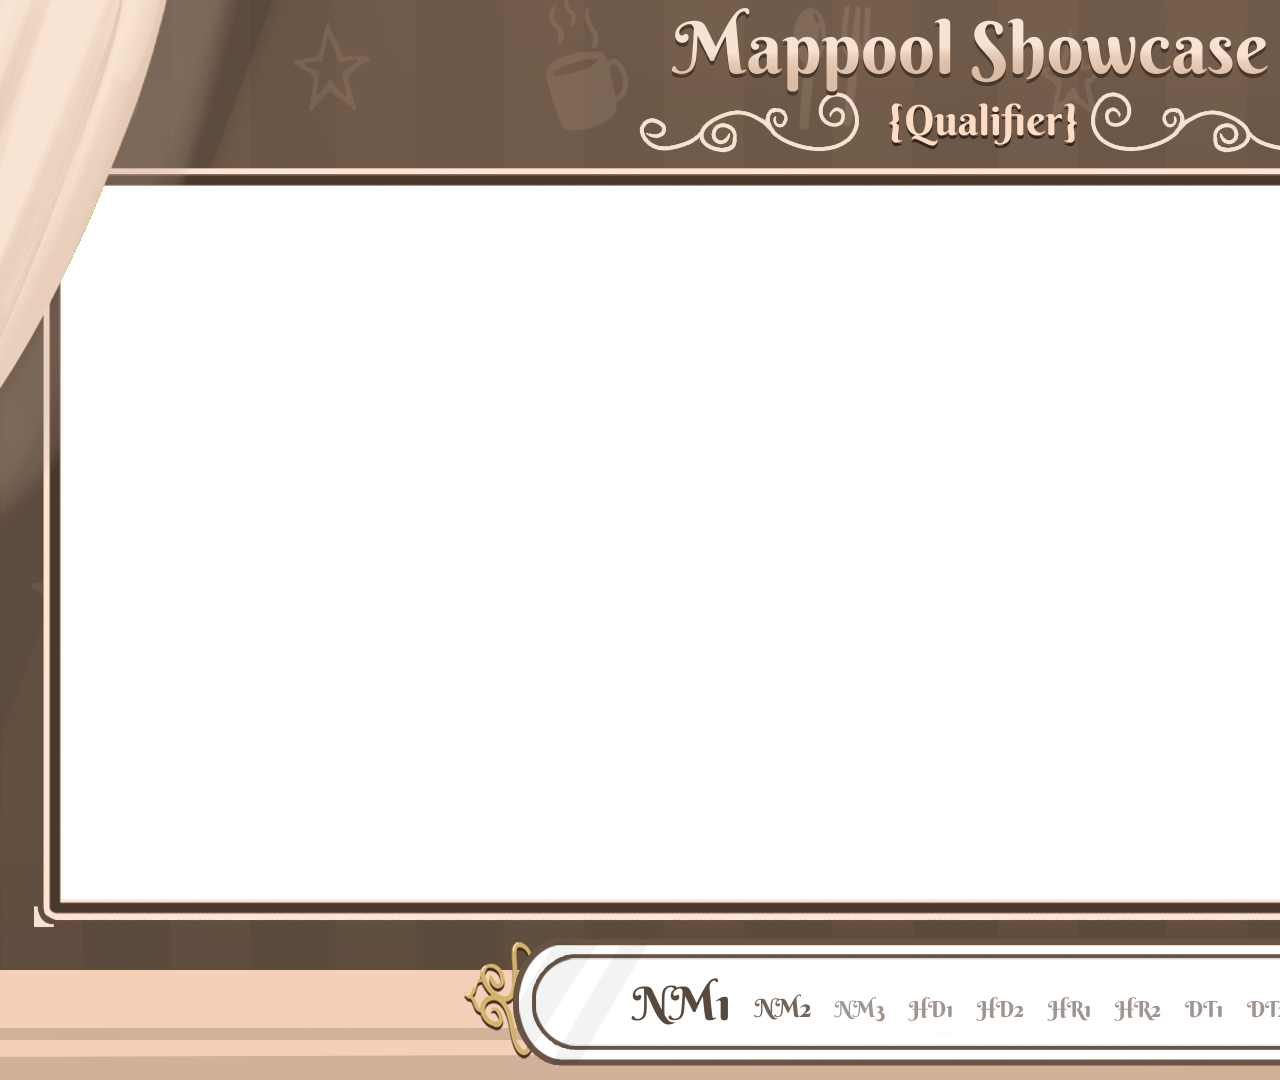
<file: overlays/mappool-showcase/index.html>
<!doctype html>
<html lang="en">
  <head>
    <meta charset="utf-8">
    <meta name="viewport" content="width=device-width, initial-scale=1">
    <title>VCT Mappool Redirect</title>
    <script>
      const target = new URL("../mappool/", window.location.href);
      target.search = window.location.search;
      target.hash = window.location.hash;
      window.location.replace(target);
    </script>
  </head>
  <body>
    <a href="../mappool/">Opening VCT Mappool</a>
  </body>
</html>
</file>
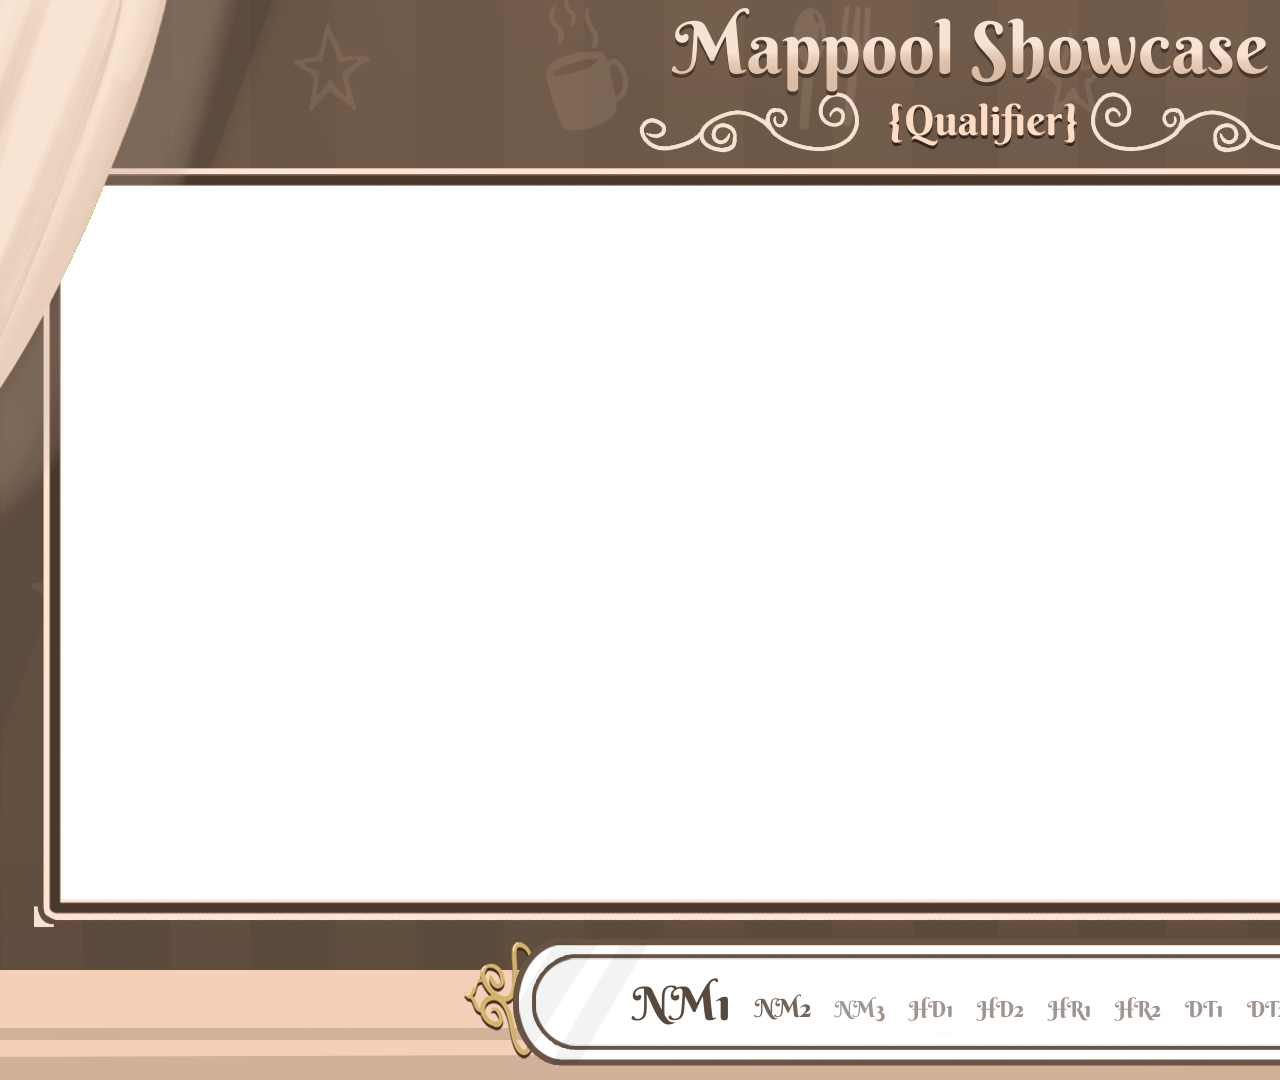
<file: overlays/mappool/index.html>
<!doctype html>
<html lang="en">
  <head>
    <meta charset="utf-8">
    <meta name="viewport" content="width=device-width, initial-scale=1">
    <title>VCT Mappool</title>
    <link rel="stylesheet" href="style.css?v=20260810-bpm4">
  </head>
  <body>
    <main class="workspace">
      <section class="overlay-stage" aria-label="VCT mappool overlay">
        <div class="debug-gameplay-slot" id="debugGameplaySlot">GAMEPLAY</div>

        <div class="beatmap-art-wrap" aria-hidden="true">
          <img
            id="beatmapArt"
            class="beatmap-art"
            src="[data-uri]"
            alt=""
          >
        </div>

        <section class="chalk-details" id="chalkDetails">
          <div class="detail-block title-block">
            <div class="detail-label">Title</div>
            <div class="marquee" id="titleWrap">
              <span id="mapTitle">Waiting for mappool data</span>
            </div>
          </div>

          <div class="detail-block">
            <div class="detail-label">Artist</div>
            <div class="marquee" id="artistWrap">
              <span id="mapArtist">Vietnamese osu!catch Tournament</span>
            </div>
          </div>

          <div class="detail-pair">
            <div class="detail-block">
              <div class="detail-label">Difficulty</div>
              <div class="marquee" id="difficultyWrap">
                <span id="mapDifficulty">Mappool Showcase</span>
              </div>
            </div>
            <div class="detail-block">
              <div class="detail-label">Mapper</div>
              <div class="marquee" id="mapperWrap">
                <span id="mapMapper">VCT Staff</span>
              </div>
            </div>
          </div>

          <div class="stats-grid">
            <div>
              <span class="stat-label">SR</span>
              <strong id="mapSr">-.--</strong>
            </div>
            <div>
              <span class="stat-label">AR</span>
              <strong id="mapAr">-.-</strong>
            </div>
            <div>
              <span class="stat-label">CS</span>
              <strong id="mapCs">-.-</strong>
            </div>
            <div>
              <span class="stat-label">BPM</span>
              <strong id="mapBpm">---</strong>
            </div>
            <div>
              <span class="stat-label">LEN</span>
              <strong id="mapLength">--:--</strong>
            </div>
            <div class="custom-stat-cell">
              <span id="customTag" class="stat-custom-tag">CUSTOM</span>
            </div>
          </div>

          <div class="pick-tags">
            <span id="originalTag">ORIGINAL</span>
          </div>
        </section>

        <section class="showcase-ribbon" aria-label="Mappool queue">
          <div class="ribbon-title" id="ribbonTitle">Vietnamese osu!catch Tournament</div>
          <div class="pick-queue">
            <div class="pick-queue-track" id="pickQueue"></div>
          </div>
        </section>

        <div class="connection-chip" id="connectionChip">tosu offline</div>
        <pre class="diagnostics-panel" id="diagnosticsPanel" aria-hidden="true"></pre>

        <img class="vct-frame" id="vctFrame" src="../../assets/vct/showcase-rounds/frame/Qualifier.png" alt="">
        <img class="vct-curtain" src="../../assets/vct/showcase-rounds/Curtain.png" alt="">
      </section>

      <aside class="control-panel">
        <h1>VCT Showcase</h1>
        <div class="control-status" id="controlStatus"></div>
        <button type="button" id="reloadDataButton">Reload JSON</button>
        <label class="file-button" for="jsonFileInput">Load JSON File</label>
        <input id="jsonFileInput" type="file" accept="application/json,.json">
        <div class="control-row">
          <button type="button" id="prevStageButton">Prev Stage</button>
          <button type="button" id="nextStageButton">Next Stage</button>
        </div>
        <button type="button" id="clearStorageButton">Clear Saved JSON</button>
        <p>
          OBS should crop to 1920x1080. This panel starts outside that frame.
        </p>
      </aside>
    </main>

    <script src="index.js?v=20260810-mapper-marquee"></script>
  </body>
</html>
</file>
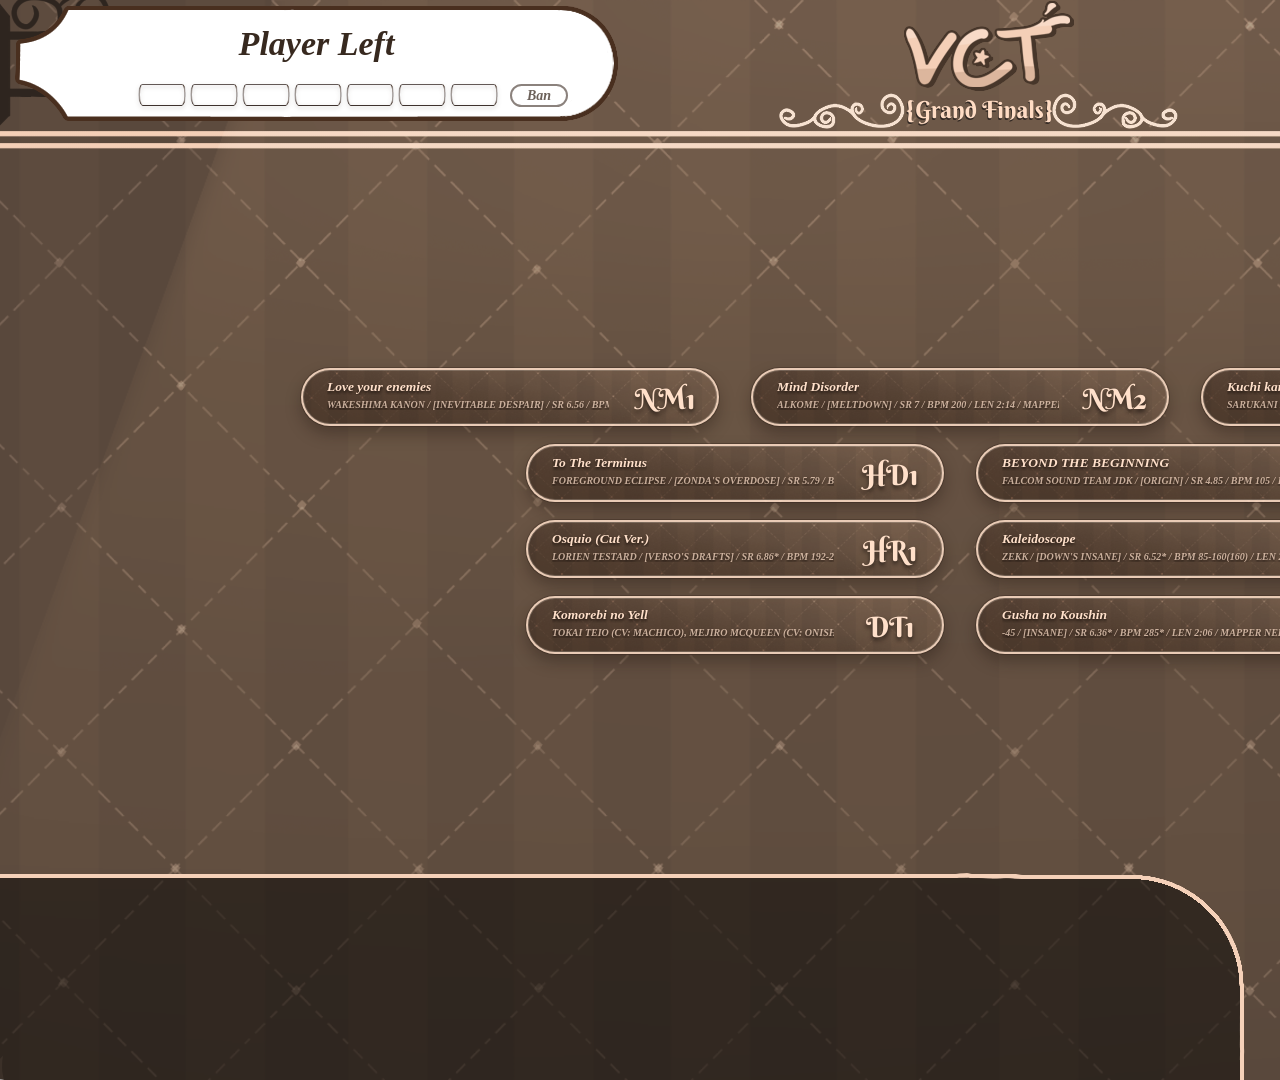
<file: overlays/match-mappool/index.html>
<!doctype html>
<html lang="en">
  <head>
    <meta charset="utf-8">
    <meta name="viewport" content="width=device-width, initial-scale=1">
    <title>VCT Match Mappool</title>
    <link rel="stylesheet" href="style.css?v=20260811-code-highlight">
  </head>
  <body>
    <main class="workspace">
      <section class="overlay-stage" aria-label="VCT match mappool overlay">
        <img class="mappool-background" id="mappoolBackground" src="../../assets/vct/match/mappool.png" alt="">

        <section class="mappool-hud" aria-label="Mappool information">
          <div class="player player-left">
            <div class="player-copy">
              <div class="player-seed" id="leftSeed"></div>
              <div class="player-name" id="leftName">Player Left</div>
            </div>
          </div>

          <div class="player player-right">
            <div class="player-copy">
              <div class="player-seed" id="rightSeed"></div>
              <div class="player-name" id="rightName">Player Right</div>
            </div>
          </div>

          <div class="score-hub" id="matchScore">
            <div class="stage-label" id="stageLabel">Round of 32</div>
            <div class="point-track point-track-left" id="leftStars"></div>
            <div class="point-track point-track-right" id="rightStars"></div>
            <div class="pick-badge pick-badge-left" id="leftPickBadge">Pick</div>
            <div class="pick-badge pick-badge-right" id="rightPickBadge">Pick</div>
          </div>

          <div class="pool-board" id="poolBoard"></div>
          <div class="chat-list" id="chatList"></div>
          <div class="commentator-list" id="commentatorList"></div>
        </section>

        <div class="connection-chip" id="connectionChip">tosu offline</div>
        <pre class="diagnostics-panel" id="diagnosticsPanel" aria-hidden="true"></pre>
      </section>

      <aside class="control-panel">
        <h1>VCT Match Mappool</h1>
        <div class="control-status" id="controlStatus"></div>
        <button type="button" id="stageButton">Current Stage: RO32</button>
        <button type="button" id="actionButton">Left Player Ban</button>
        <button type="button" id="actionSignButton">Hide Pick/Ban Sign</button>
        <button type="button" id="sceneButton">Switch to Gameplay</button>
        <button type="button" id="undoButton">Undo Action</button>
        <div class="control-subtitle">Auto Controls</div>
        <button type="button" class="toggle-button" id="autoPickButton">Auto Pick: ON</button>
        <button type="button" class="toggle-button" id="autoSceneButton">Auto Scene: ON</button>
        <button type="button" id="reloadDataButton">Reload JSON</button>
        <label class="file-button" for="jsonFileInput">Load Mappool JSON</label>
        <input id="jsonFileInput" type="file" accept="application/json,.json">
        <button type="button" id="clearStorageButton">Clear Saved JSON</button>
      </aside>
    </main>

    <script src="index.js?v=20260811-auto-pick2"></script>
  </body>
</html>
</file>
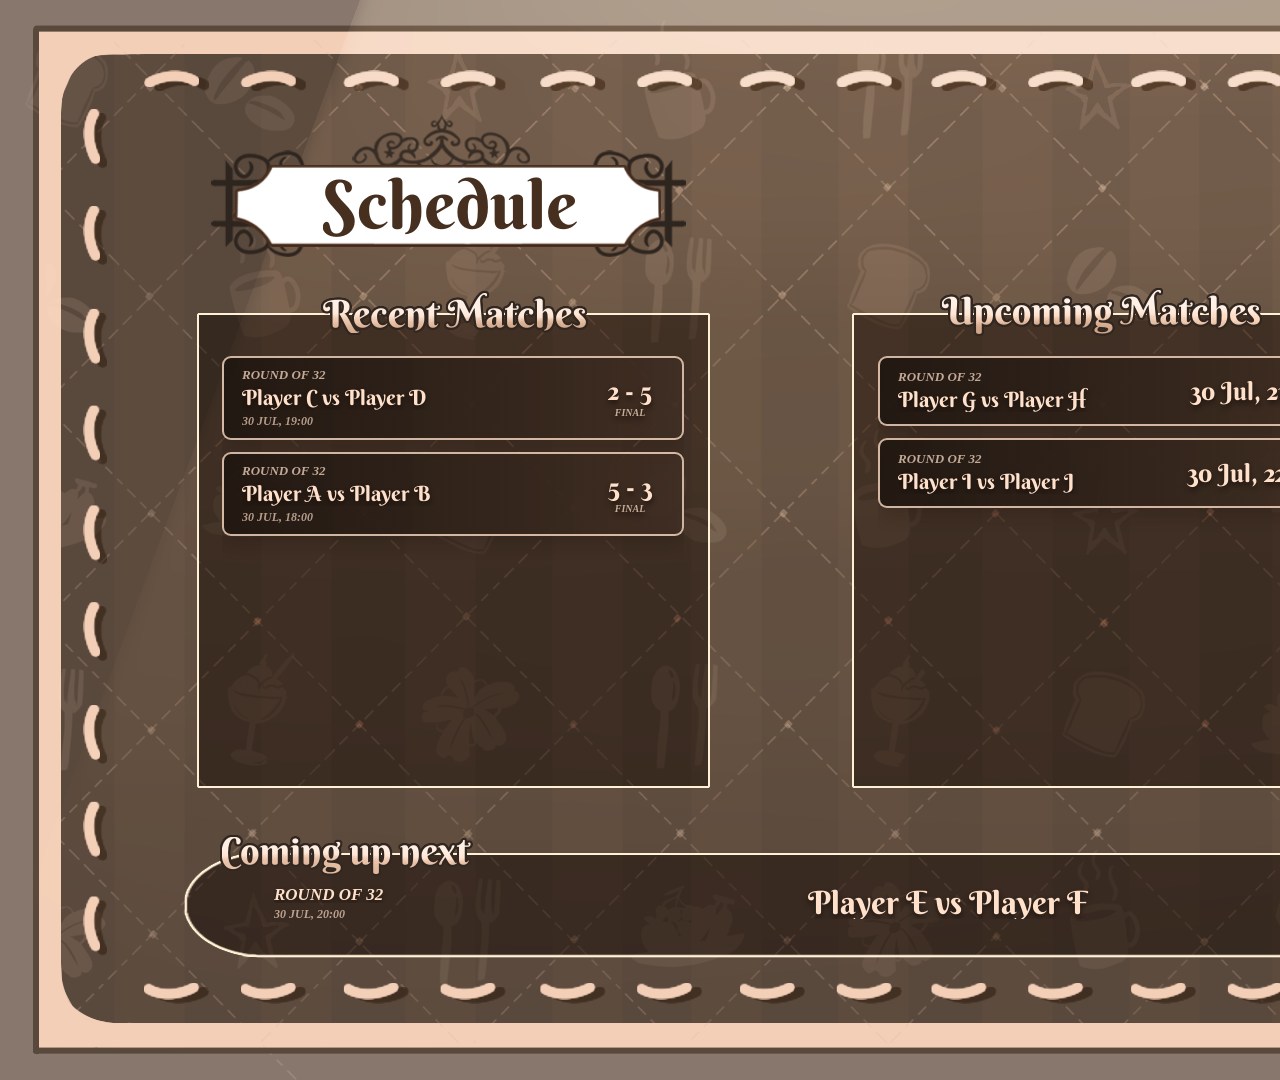
<file: overlays/match-schedule/index.html>
<!doctype html>
<html lang="en">
  <head>
    <meta charset="utf-8">
    <meta name="viewport" content="width=device-width, initial-scale=1">
    <title>VCT Match Schedule</title>
    <link rel="stylesheet" href="style.css?v=20260730g">
  </head>
  <body>
    <main class="workspace">
      <section class="overlay-stage" aria-label="VCT match schedule overlay">
        <img class="schedule-background" src="../../assets/vct/match/schedule.png" alt="">

        <section class="schedule-hud" aria-label="Schedule information">
          <div class="match-list recent-list" id="recentList"></div>
          <div class="match-list upcoming-list" id="upcomingList"></div>
          <div class="next-match" id="nextMatch"></div>
        </section>

        <div class="connection-chip" id="connectionChip">schedule loading</div>
        <pre class="diagnostics-panel" id="diagnosticsPanel" aria-hidden="true"></pre>
      </section>

      <aside class="control-panel">
        <h1>VCT Schedule</h1>
        <div class="control-status" id="controlStatus"></div>
        <button type="button" id="reloadDataButton">Reload JSON</button>
        <label class="file-button" for="jsonFileInput">Load Match JSON</label>
        <input id="jsonFileInput" type="file" accept="application/json,.json">
        <button type="button" id="clearStorageButton">Clear Saved JSON</button>
        <p>
          Use <code>?layer=background</code> and <code>?layer=hud</code> for
          separated OBS browser sources.
        </p>
      </aside>
    </main>

    <script src="index.js?v=20260730h"></script>
  </body>
</html>
</file>
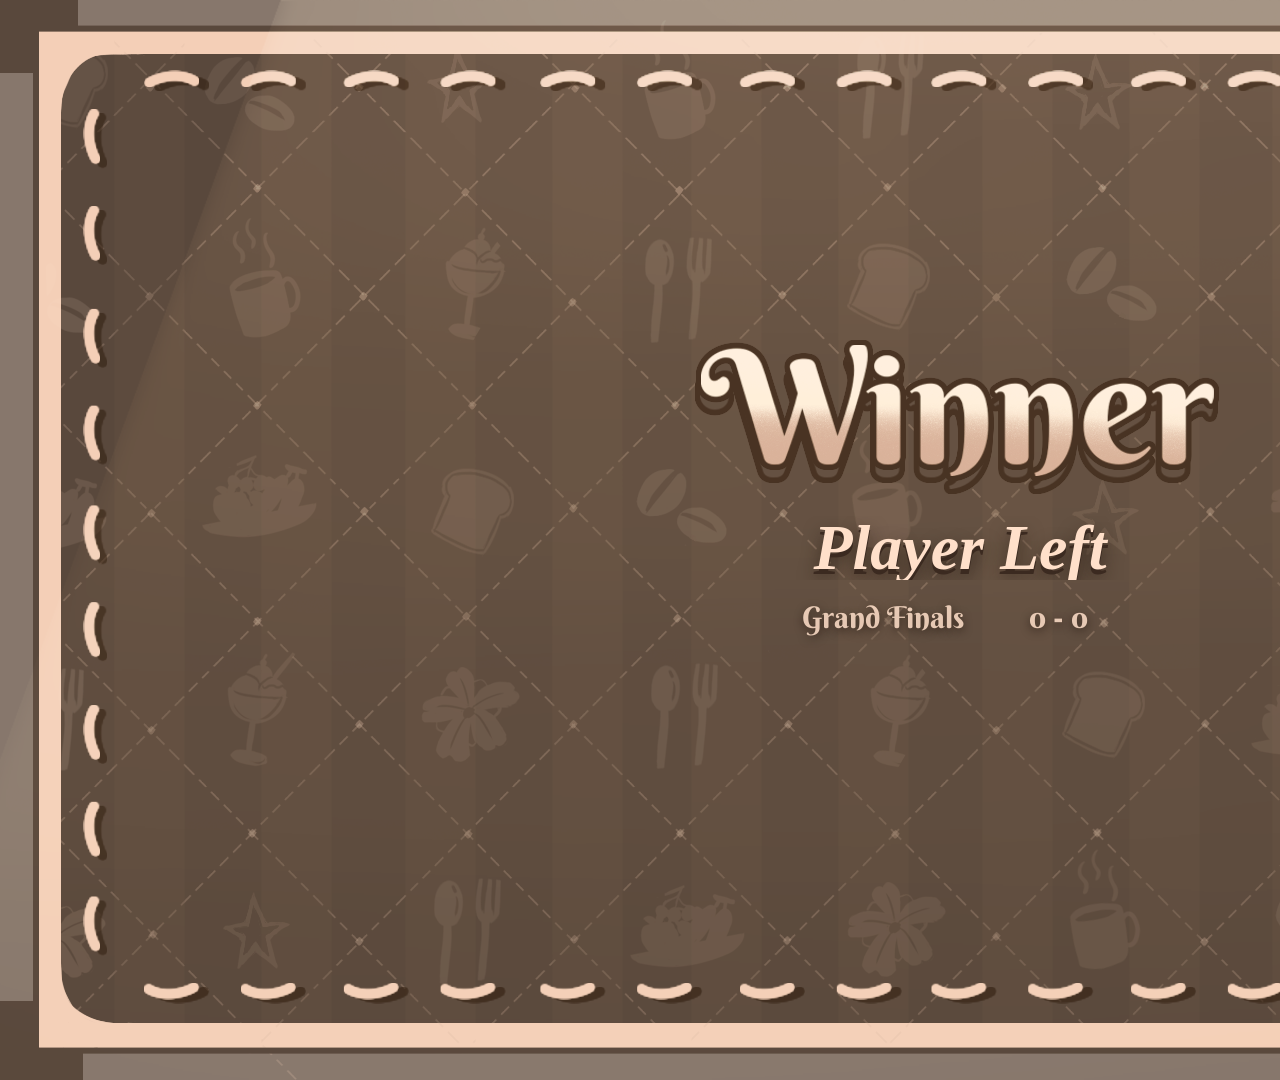
<file: overlays/match-winner/index.html>
<!doctype html>
<html lang="en">
  <head>
    <meta charset="utf-8">
    <meta name="viewport" content="width=device-width, initial-scale=1">
    <title>VCT Match Winner</title>
    <link rel="stylesheet" href="style.css?v=20260730a">
  </head>
  <body>
    <main class="workspace">
      <section class="overlay-stage" aria-label="VCT winner overlay">
        <img class="winner-background" src="../../assets/vct/match/winner.png" alt="">

        <section class="winner-hud" aria-label="Winner information">
          <div class="winner-name" id="winnerName">Player Winner</div>
          <div class="winner-details">
            <span id="stageName">Round of 32</span>
            <span id="scoreLine">0 - 0</span>
          </div>
        </section>

        <div class="connection-chip" id="connectionChip">tosu offline</div>
        <pre class="diagnostics-panel" id="diagnosticsPanel" aria-hidden="true"></pre>
      </section>

      <aside class="control-panel">
        <h1>VCT Winner</h1>
        <div class="control-status" id="controlStatus"></div>
        <button type="button" id="reloadDataButton">Reload JSON</button>
        <label class="file-button" for="jsonFileInput">Load Match JSON</label>
        <input id="jsonFileInput" type="file" accept="application/json,.json">
        <button type="button" id="clearStorageButton">Clear Saved JSON</button>
        <p>
          Use <code>?winner=left</code> or <code>?winner=right</code> to force
          the displayed winner.
        </p>
      </aside>
    </main>

    <script src="index.js?v=20260813-stage-state"></script>
  </body>
</html>
</file>
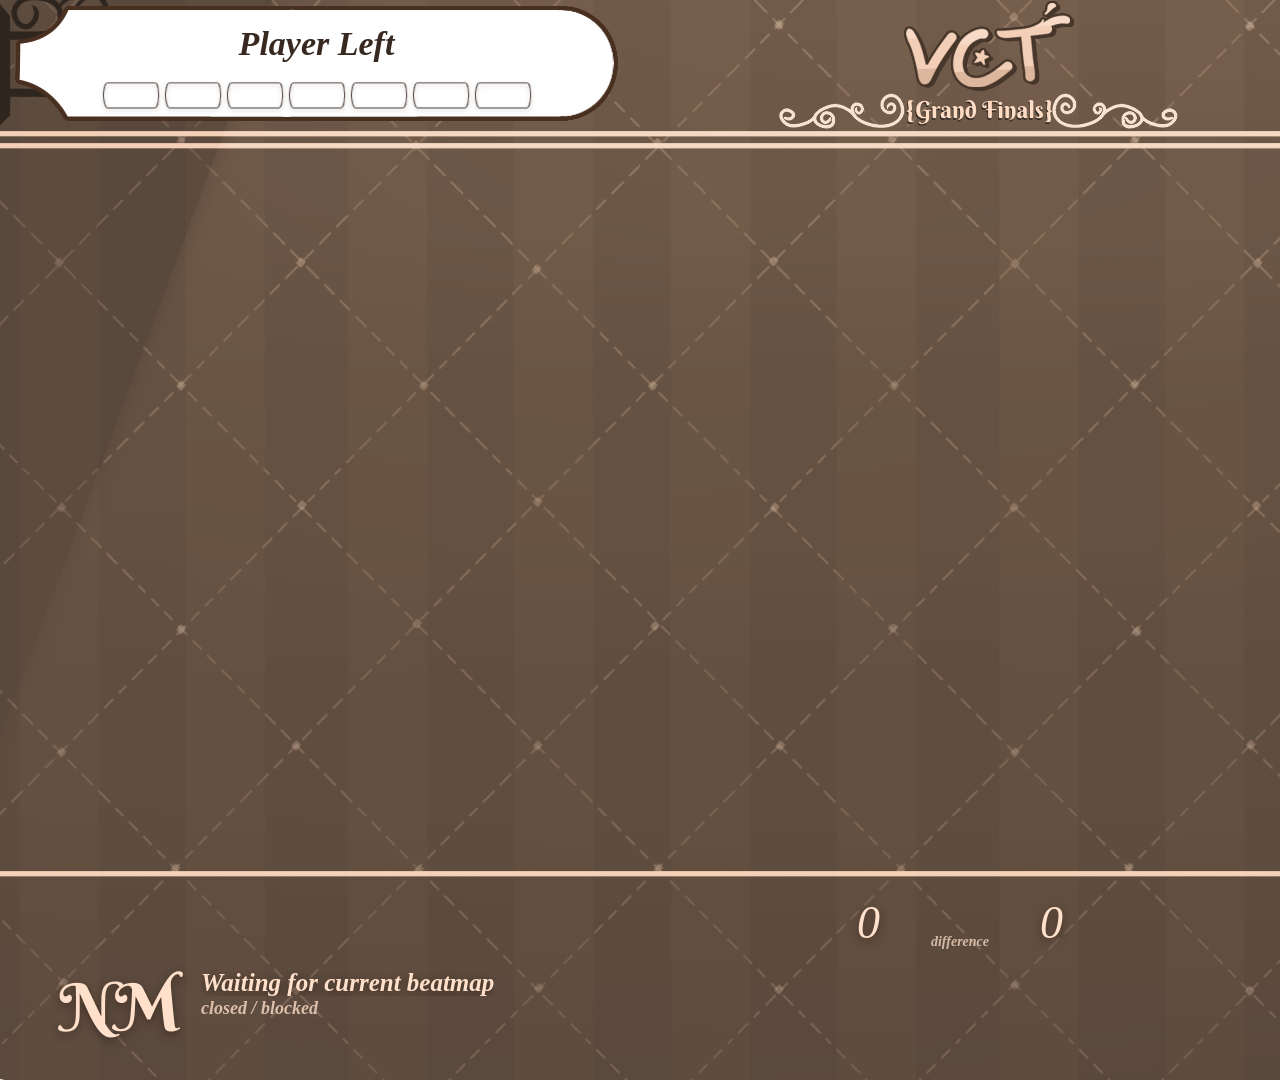
<file: overlays/match/index.html>
<!doctype html>
<html lang="en">
  <head>
    <meta charset="utf-8">
    <meta name="viewport" content="width=device-width, initial-scale=1">
    <title>VCT Match Overlay</title>
    <link rel="stylesheet" href="style.css?v=20260731c">
  </head>
  <body>
    <main class="workspace">
      <section class="overlay-stage" aria-label="VCT match overlay">
        <img class="match-background" id="matchBackground" src="../../assets/vct/match/match.png" alt="">

        <section class="match-hud" aria-label="Match information">
          <div class="player player-left">
            <div class="player-copy">
              <div class="player-seed" id="leftSeed"></div>
              <div class="player-name" id="leftName">Player Left</div>
            </div>
          </div>

          <div class="player player-right">
            <div class="player-copy">
              <div class="player-seed" id="rightSeed"></div>
              <div class="player-name" id="rightName">Player Right</div>
            </div>
          </div>

          <div class="score-hub" id="matchScore" aria-label="Current map score">
            <div class="stage-label" id="stageLabel">Round of 32</div>
            <div class="point-track point-track-left" id="leftStars" aria-label="Left player points"></div>
            <div class="live-score">
              <span class="score-number" id="leftLiveScore">0</span>
              <span class="score-label">Score</span>
              <span class="score-number" id="rightLiveScore">0</span>
            </div>
            <div class="point-track point-track-right" id="rightStars" aria-label="Right player points"></div>
          </div>

          <div class="game-score" id="gameScorePanel" aria-label="Gameplay score">
            <div class="advantage-bars">
              <div class="advantage-side advantage-side-left">
                <div class="advantage-fill" id="leftScoreBar"></div>
              </div>
              <div class="advantage-side advantage-side-right">
                <div class="advantage-fill" id="rightScoreBar"></div>
              </div>
            </div>
            <div class="score-difference">
              <span id="diffLeft">+0</span>
              <span id="diffRight">+0</span>
            </div>
            <div class="win-row">
              <span id="leftWin">Win</span>
              <span id="rightWin">Win</span>
            </div>
            <div class="gameplay-scores">
              <span id="leftGameplayScore">0</span>
              <span id="rightGameplayScore">0</span>
            </div>
            <div class="difference-label">difference</div>
          </div>

          <div class="map-playbill">
            <img src="../../assets/vct/match/mappick.png" alt="">
            <div class="map-code" id="beatmapPick">NM</div>
            <div class="map-copy">
              <div class="map-title marquee" id="beatmapTitleWrap">
                <span id="beatmapTitle">Waiting for current beatmap</span>
              </div>
              <div class="map-subtitle" id="beatmapSubtitle">tosu offline</div>
              <div class="map-stats" id="beatmapStats"></div>
            </div>
          </div>

          <div class="commentator-list" id="commentatorList"></div>
        </section>

        <div class="connection-chip" id="connectionChip">tosu offline</div>
        <pre class="diagnostics-panel" id="diagnosticsPanel" aria-hidden="true"></pre>
      </section>

      <aside class="control-panel">
        <h1>VCT Match</h1>
        <div class="control-status" id="controlStatus"></div>
        <button type="button" id="reloadDataButton">Reload JSON</button>
        <label class="file-button" for="jsonFileInput">Load JSON File</label>
        <input id="jsonFileInput" type="file" accept="application/json,.json">
        <div class="control-row">
          <button type="button" id="swapPlayersButton">Swap Sides</button>
          <button type="button" id="clearStorageButton">Clear Saved JSON</button>
        </div>
        <p>
          Use <code>?layer=background</code> under gameplay and
          <code>?layer=hud</code> over gameplay. Default mode previews both.
        </p>
      </aside>
    </main>

    <script src="index.js?v=20260802a"></script>
  </body>
</html>
</file>
<file: overlays/mappool/style.css>
@font-face {
  font-family: "Berkshire Swash";
  src: url("../../assets/fonts/BerkshireSwash-Regular.ttf") format("truetype");
  font-display: swap;
}

:root {
  --vct-dark: #59483C;
  --vct-mid: #6E5948;
  --vct-soft: #A69585;
  --vct-cream: #F9E4D3;
  --ink: var(--vct-cream);
  --ink-soft: rgba(249, 228, 211, 0.76);
  --chalk: #f7ecdd;
  --gold: #f4d8a0;
  --wood: var(--vct-dark);
  --shadow: rgba(54, 38, 29, 0.62);
  --board-left: 1378px;
  --board-top: 182px;
  --board-width: 502px;
  --board-height: 724px;
  --beatmap-art-left: 1389px;
  --beatmap-art-top: 184px;
  --beatmap-art-width: 482px;
  --beatmap-art-height: 309px;
  --ribbon-left: 430px;
  --ribbon-top: 955px;
  --ribbon-width: 1060px;
  --ribbon-height: 92px;
  --queue-gap: 24px;
  --queue-font-size: 22px;
  --queue-near-font-size: 25px;
  --queue-active-font-size: 46px;
}

* {
  box-sizing: border-box;
}

html,
body {
  margin: 0;
  min-width: 2240px;
  min-height: 1080px;
  overflow: auto;
  background: transparent;
  font-family: Georgia, "Times New Roman", serif;
  scrollbar-width: none;
}

html::-webkit-scrollbar,
body::-webkit-scrollbar {
  width: 0;
  height: 0;
}

body {
  color: var(--ink);
}

body[data-stage="semifinals"],
body[data-stage="finals"],
body[data-stage="grandfinals"] {
  --ribbon-left: 341px;
  --ribbon-width: 1267px;
  --queue-gap: 15px;
  --queue-font-size: 21px;
  --queue-near-font-size: 25px;
  --queue-active-font-size: 48px;
}

.workspace {
  display: flex;
  width: 2240px;
  min-height: 1080px;
}

.overlay-stage {
  position: relative;
  width: 1920px;
  height: 1080px;
  flex: 0 0 1920px;
  overflow: hidden;
  background: transparent;
}

.vct-frame {
  position: absolute;
  inset: 0;
  z-index: 20;
  width: 1920px;
  height: 1080px;
  pointer-events: none;
  user-select: none;
}

.vct-curtain {
  position: absolute;
  left: 1695px;
  top: 0;
  z-index: 32;
  width: 225px;
  height: 536px;
  pointer-events: none;
  user-select: none;
}

.debug-gameplay-slot {
  position: absolute;
  left: 60px;
  top: 185px;
  z-index: 0;
  display: none;
  width: 1276px;
  height: 714px;
  place-items: center;
  border: 2px dashed rgba(249, 228, 211, 0.42);
  background:
    linear-gradient(45deg, rgba(255, 255, 255, 0.12) 25%, transparent 25%),
    linear-gradient(-45deg, rgba(255, 255, 255, 0.12) 25%, transparent 25%),
    linear-gradient(45deg, transparent 75%, rgba(255, 255, 255, 0.12) 75%),
    linear-gradient(-45deg, transparent 75%, rgba(255, 255, 255, 0.12) 75%);
  background-position: 0 0, 0 16px, 16px -16px, -16px 0;
  background-size: 32px 32px;
  color: rgba(89, 72, 60, 0.55);
  font-family: "Berkshire Swash", Georgia, serif;
  font-size: 42px;
  letter-spacing: 0;
}

.debug .debug-gameplay-slot {
  display: grid;
}

.beatmap-art-wrap {
  position: absolute;
  left: var(--beatmap-art-left);
  top: var(--beatmap-art-top);
  z-index: 21;
  width: var(--beatmap-art-width);
  height: var(--beatmap-art-height);
  overflow: hidden;
  border-radius: 3px;
  opacity: 0.76;
  background: rgba(52, 76, 47, 0.36);
}

.beatmap-art-wrap::after {
  content: "";
  position: absolute;
  inset: 0;
  z-index: 2;
  background: rgba(45, 72, 41, 0.38);
  mix-blend-mode: multiply;
  pointer-events: none;
}

.beatmap-art {
  position: relative;
  z-index: 1;
  width: 100%;
  height: 100%;
  object-fit: cover;
  filter: sepia(0.35) saturate(0.72) contrast(0.92) brightness(0.92);
  transform: scale(1.02);
  transition: opacity 360ms ease, transform 700ms ease;
}

.beatmap-art:not([src]),
.beatmap-art[src=""] {
  opacity: 0;
}

.beatmap-art.is-changing {
  opacity: 0;
  transform: scale(1.08);
}

.chalk-details {
  position: absolute;
  left: calc(var(--board-left) + 36px);
  top: var(--board-top);
  z-index: 25;
  width: 430px;
  height: 674px;
  padding: 0 16px 18px;
  color: var(--chalk);
  text-shadow: 0 2px 6px rgba(38, 51, 31, 0.75);
  pointer-events: none;
}

.pick-row {
  display: none;
}

.pick-code {
  min-width: 128px;
  color: var(--vct-cream);
  font-family: "Berkshire Swash", Cambria, Georgia, serif;
  font-size: 58px;
  font-weight: 400;
  line-height: 0.95;
  text-shadow: 0 4px 0 rgba(89, 72, 60, 0.64), 0 8px 18px rgba(0, 0, 0, 0.45);
  transition: opacity 220ms ease, transform 280ms ease;
}

.pick-tags {
  display: flex;
  position: absolute;
  right: 18px;
  bottom: 20px;
  flex-direction: row;
  align-items: flex-end;
  justify-content: flex-end;
  gap: 7px;
  font-family: Cambria, Georgia, serif;
  font-size: 13px;
  font-weight: 700;
}

.pick-tags span {
  min-width: 78px;
  padding: 3px 9px 2px;
  border: 1px solid rgba(249, 228, 211, 0.72);
  border-radius: 999px;
  background: rgba(89, 72, 60, 0.48);
  color: rgba(249, 228, 211, 0.95);
  text-align: center;
  opacity: 0;
  transform: translateX(8px);
  transition: opacity 260ms ease, transform 260ms ease;
}

.pick-tags span.is-visible {
  opacity: 1;
  transform: translateX(0);
}

.stat-custom-tag {
  display: block;
  width: 78px;
  margin: 17px 0 0 -22px;
  padding: 3px 9px 2px;
  border: 1px solid rgba(249, 228, 211, 0.72);
  border-radius: 999px;
  background: rgba(89, 72, 60, 0.48);
  color: rgba(249, 228, 211, 0.95);
  font-family: Cambria, Georgia, serif;
  font-size: 13px;
  font-weight: 700;
  line-height: 1;
  text-align: center;
  opacity: 0;
  transform: translateY(5px);
  transition: opacity 260ms ease, transform 260ms ease;
}

.custom-stat-cell {
  display: flex;
  align-items: flex-start;
  justify-content: flex-start;
}

.stat-custom-tag.is-visible {
  opacity: 1;
  transform: translateY(0);
}

.detail-block {
  position: relative;
  min-width: 0;
  margin-top: 12px;
}

.title-block {
  margin-top: 352px;
}

.detail-pair {
  display: grid;
  grid-template-columns: minmax(0, 1fr) minmax(0, 1fr);
  gap: 22px;
  align-items: end;
}

.detail-label,
.stat-label {
  display: block;
  margin-bottom: 3px;
  color: rgba(249, 228, 211, 0.66);
  font-family: Cambria, Georgia, serif;
  font-size: 14px;
  font-weight: 700;
  letter-spacing: 0;
  text-transform: uppercase;
}

.marquee {
  position: relative;
  overflow: hidden;
  width: 100%;
  min-height: 26px;
  white-space: nowrap;
}

.marquee span {
  display: inline-block;
  max-width: 100%;
  overflow: hidden;
  font-size: 24px;
  line-height: 1.12;
  text-overflow: ellipsis;
  vertical-align: top;
}

.title-block .marquee {
  min-height: 45px;
  white-space: normal;
}

.title-block .marquee span {
  display: -webkit-box;
  overflow: hidden;
  max-width: 100%;
  font-family: "Palatino Linotype", "Book Antiqua", Georgia, serif;
  font-size: 31px;
  font-style: italic;
  font-weight: 700;
  line-height: 1.03;
  text-shadow: 0 2px 0 rgba(89, 72, 60, 0.48), 0 6px 12px rgba(0, 0, 0, 0.34);
  -webkit-box-orient: vertical;
  -webkit-line-clamp: 2;
}

.marquee.is-long {
  white-space: nowrap;
}

.marquee.is-long span {
  max-width: none;
  overflow: visible;
  padding-right: 48px;
  animation: marqueeText var(--duration, 14s) linear infinite;
  text-overflow: clip;
  -webkit-line-clamp: unset;
}

.detail-block.is-changing,
.pick-code.is-changing,
.stats-grid.is-changing {
  opacity: 0;
  transform: translateY(8px);
}

.detail-block,
.stats-grid {
  transition: opacity 240ms ease, transform 280ms ease;
}

.stats-grid {
  display: grid;
  grid-template-columns: repeat(3, minmax(0, 1fr));
  gap: 11px 28px;
  margin-top: 20px;
  padding-inline: 4px 8px;
  align-items: start;
}

.stats-grid > div {
  min-height: 44px;
  padding: 0;
  border: 0;
  background: transparent;
  text-align: left;
}

.stats-grid strong {
  display: block;
  color: var(--vct-cream);
  font-family: Cambria, Georgia, "Times New Roman", serif;
  font-size: 21px;
  font-weight: 700;
  font-variant-numeric: tabular-nums lining-nums;
  font-feature-settings: "tnum" 1, "lnum" 1;
  line-height: 1;
  white-space: nowrap;
  text-shadow: 0 2px 0 rgba(89, 72, 60, 0.54), 0 5px 10px rgba(0, 0, 0, 0.28);
}

#mapBpm.is-range-bpm {
  font-size: 17px;
}

.showcase-ribbon {
  position: absolute;
  left: var(--ribbon-left);
  top: var(--ribbon-top);
  z-index: 25;
  display: grid;
  grid-template-rows: 1fr;
  width: var(--ribbon-width);
  height: var(--ribbon-height);
  align-items: center;
  color: var(--vct-dark);
  text-align: center;
  text-shadow: 0 1px 0 rgba(255, 255, 255, 0.68);
  pointer-events: none;
}

.ribbon-title {
  display: none;
  overflow: hidden;
  padding-inline: 18px;
  color: var(--vct-dark);
  font-size: 18px;
  font-weight: 700;
  text-overflow: ellipsis;
  text-transform: uppercase;
  white-space: nowrap;
}

.pick-queue {
  display: flex;
  align-items: center;
  justify-content: center;
  min-width: 0;
  height: var(--ribbon-height);
  padding-inline: 38px;
  overflow: hidden;
}

.pick-queue-track {
  display: flex;
  align-items: baseline;
  justify-content: flex-start;
  gap: var(--queue-gap);
  min-width: max-content;
  transition: transform 420ms cubic-bezier(0.2, 0.8, 0.2, 1);
  will-change: transform;
}

.queue-pick {
  flex: 0 1 auto;
  min-width: 25px;
  color: rgba(89, 72, 60, 0.58);
  font-family: "Berkshire Swash", Cambria, Georgia, serif;
  font-size: var(--queue-font-size);
  font-weight: 400;
  line-height: 1;
  transition: color 260ms ease, font-size 260ms ease, opacity 260ms ease, transform 260ms ease;
}

.queue-pick.is-active {
  color: var(--vct-dark);
  font-size: var(--queue-active-font-size);
  opacity: 1;
  transform: translateY(3px);
}

.queue-pick.is-near {
  color: rgba(89, 72, 60, 0.84);
  font-size: var(--queue-near-font-size);
}

.connection-chip {
  position: absolute;
  right: 34px;
  bottom: 22px;
  z-index: 25;
  padding: 7px 12px 6px;
  border: 1px solid rgba(249, 228, 211, 0.32);
  border-radius: 999px;
  background: rgba(89, 72, 60, 0.5);
  color: rgba(249, 228, 211, 0.78);
  font-size: 13px;
  opacity: 0;
  transition: opacity 280ms ease;
}

.debug .connection-chip {
  opacity: 1;
}

.diagnostics-panel {
  display: none;
  position: absolute;
  left: 18px;
  top: 188px;
  z-index: 80;
  width: 520px;
  max-height: 360px;
  margin: 0;
  padding: 14px 16px;
  overflow: hidden;
  border: 1px solid rgba(249, 228, 211, 0.38);
  border-radius: 6px;
  background: rgba(38, 31, 26, 0.88);
  color: #F9E4D3;
  font: 15px/1.45 Consolas, "Courier New", monospace;
  white-space: pre-wrap;
}

.debug .diagnostics-panel {
  display: block;
}

.control-panel {
  width: 320px;
  min-height: 1080px;
  padding: 28px 22px;
  background: #261f1a;
  color: var(--vct-cream);
  font-family: "Segoe UI", Arial, sans-serif;
}

.control-panel h1 {
  margin: 0 0 18px;
  font-size: 28px;
  letter-spacing: 0;
}

.control-status,
.control-panel p {
  color: rgba(249, 228, 211, 0.72);
  font-size: 14px;
  line-height: 1.45;
}

.control-status {
  display: none;
  min-height: 62px;
  margin-bottom: 18px;
}

.debug .control-status {
  display: block;
}

.control-panel button,
.file-button {
  display: flex;
  align-items: center;
  justify-content: center;
  width: 100%;
  min-height: 46px;
  margin-bottom: 12px;
  border: 1px solid rgba(249, 228, 211, 0.42);
  border-radius: 6px;
  background: var(--vct-dark);
  color: var(--vct-cream);
  font: inherit;
  font-weight: 700;
  cursor: pointer;
}

.control-panel button:hover,
.file-button:hover {
  background: var(--vct-mid);
}

.control-row {
  display: grid;
  grid-template-columns: 1fr 1fr;
  gap: 10px;
}

#jsonFileInput {
  display: none;
}

@keyframes marqueeText {
  0% {
    transform: translateX(0);
  }

  45% {
    transform: translateX(calc(-100% + var(--wrap-width, 360px)));
  }

  55% {
    transform: translateX(calc(-100% + var(--wrap-width, 360px)));
  }

  100% {
    transform: translateX(0);
  }
}
</file>
<file: overlays/match-mappool/style.css>
@font-face {
  font-family: "Berkshire Swash";
  src: url("../../assets/fonts/BerkshireSwash-Regular.ttf") format("truetype");
  font-display: swap;
}

:root {
  --cream: #ffe0ca;
  --cream-dim: rgba(255, 224, 202, 0.72);
  --paper: #fffaf4;
  --ink: #37291f;
  --brown: #5f493a;
  --panel: rgba(43, 31, 23, 0.82);
}

* {
  box-sizing: border-box;
}

html,
body {
  margin: 0;
  min-width: 2240px;
  min-height: 1080px;
  overflow: auto;
  background: transparent;
  color: var(--cream);
  font-family: Georgia, "Times New Roman", serif;
  scrollbar-width: none;
}

html::-webkit-scrollbar,
body::-webkit-scrollbar {
  width: 0;
  height: 0;
}

.workspace {
  display: flex;
  width: 2240px;
  min-height: 1080px;
}

.overlay-stage {
  position: relative;
  width: 1920px;
  height: 1080px;
  flex: 0 0 1920px;
  overflow: hidden;
  background: transparent;
}

.mappool-background {
  position: absolute;
  inset: 0;
  z-index: 1;
  width: 1920px;
  height: 1080px;
  pointer-events: none;
  transition: opacity 360ms ease, visibility 360ms ease;
  user-select: none;
}

.mappool-hud {
  position: absolute;
  inset: 0;
  z-index: 20;
  pointer-events: none;
  transition: opacity 360ms ease, visibility 360ms ease;
}

body[data-layer="hud"] .mappool-background,
body[data-layer="hud"] .control-panel,
body[data-layer="background"] .mappool-hud,
body[data-layer="background"] .connection-chip,
body[data-layer="background"] .diagnostics-panel,
body[data-layer="background"] .control-panel {
  display: none;
}

body[data-layer="hud"],
body[data-layer="background"] {
  min-width: 1920px;
}

body[data-layer="hud"] .workspace,
body[data-layer="background"] .workspace {
  width: 1920px;
}

body.is-gameplay .mappool-background,
body.is-gameplay .mappool-hud,
body.is-gameplay .connection-chip,
body.is-gameplay .diagnostics-panel {
  opacity: 0;
  visibility: hidden;
}

.player {
  position: absolute;
  top: 10px;
  z-index: 22;
  display: flex;
  width: 593px;
  height: 107px;
  text-align: center;
}

.player-left {
  left: 20px;
}

.player-right {
  left: 1300px;
}

.player-copy {
  position: relative;
  display: flex;
  width: 100%;
  height: 100%;
  min-width: 0;
  align-items: flex-start;
  justify-content: center;
  padding: 14px 84px 13px;
}

.player-seed {
  position: absolute;
  left: 96px;
  right: 96px;
  top: 19px;
  overflow: hidden;
  color: rgba(55, 41, 31, 0.58);
  font-size: 15px;
  font-weight: 700;
  line-height: 1;
  text-overflow: ellipsis;
  text-transform: uppercase;
  white-space: nowrap;
}

.player-seed:empty {
  display: none;
}

.player.has-seed .player-copy {
  padding-top: 28px;
}

.player.has-seed .player-seed {
  top: 13px;
}

.player-name {
  overflow: visible;
  width: 100%;
  max-width: 100%;
  min-width: 0;
  color: var(--ink);
  font-family: "Palatino Linotype", "Book Antiqua", Georgia, serif;
  font-size: var(--player-size, 34px);
  font-style: italic;
  font-weight: 700;
  line-height: 1.2;
  text-overflow: clip;
  text-shadow: 0 1px 0 rgba(255, 255, 255, 0.5);
  white-space: nowrap;
}

.commentator-list:empty {
  display: none;
}

.score-hub {
  position: absolute;
  inset: 0;
  z-index: 23;
}

.score-hub[hidden] {
  display: none;
}

.stage-label {
  position: absolute;
  left: 821px;
  top: 100px;
  display: none;
  width: 278px;
  height: 34px;
  place-items: center;
  background: rgba(116, 91, 74, 0.92);
  color: var(--cream);
  font-family: "Berkshire Swash", Georgia, serif;
  font-size: 25px;
  line-height: 1;
  text-shadow:
    0 2px 0 var(--ink),
    0 3px 6px rgba(34, 22, 15, 0.42);
  pointer-events: none;
}

.point-track {
  position: absolute;
  top: 76px;
  display: flex;
  align-items: center;
  gap: var(--point-gap, 5px);
  width: 360px;
  height: 37px;
  cursor: pointer;
  pointer-events: auto;
}

.point-track-left {
  left: 138px;
  justify-content: center;
}

.point-track-right {
  left: 1422px;
  justify-content: center;
}

.point-track img {
  width: var(--point-width, 67px);
  height: var(--point-height, 37px);
  filter: drop-shadow(0 2px 2px rgba(41, 28, 20, 0.34));
  user-select: none;
}

.pick-badge {
  position: absolute;
  top: 84px;
  display: grid;
  width: 58px;
  height: 23px;
  place-items: center;
  border: 2px solid rgba(55, 41, 31, 0.58);
  border-radius: 20px;
  color: rgba(55, 41, 31, 0.74);
  font-size: 14px;
  font-style: italic;
  font-weight: 700;
  line-height: 1;
  opacity: 0;
  transition: opacity 220ms ease;
}

.pick-badge-left {
  left: 510px;
}

.pick-badge-right {
  left: 1352px;
}

.pick-badge.is-visible {
  opacity: 1;
}

.pool-board {
  position: absolute;
  left: 0;
  top: 166px;
  z-index: 24;
  display: flex;
  width: 1920px;
  height: 690px;
  flex-direction: column;
  justify-content: center;
  gap: 18px;
  pointer-events: auto;
}

.pool-row {
  display: flex;
  width: 100%;
  min-height: 58px;
  flex-wrap: wrap;
  justify-content: center;
  gap: 14px 32px;
}

.map-card {
  position: relative;
  overflow: visible;
  width: 418px;
  height: 58px;
  border: 2px solid rgba(255, 224, 202, 0.86);
  border-radius: 32px;
  background-image: url("../../assets/vct/match/mappick.png");
  background-position: center;
  background-repeat: no-repeat;
  background-size: 100% 100%;
  box-shadow:
    0 8px 15px rgba(31, 21, 16, 0.34),
    0 0 0 1px rgba(55, 41, 31, 0.4),
    inset 0 0 0 1px rgba(255, 247, 239, 0.18);
  color: var(--cream);
  cursor: pointer;
}

.map-card::before {
  display: none;
}

.map-card.is-current {
  animation: cardPulse 1800ms ease-in-out infinite;
}

.card-highlight {
  position: absolute;
  inset: -4px -5px;
  border: 4px solid rgba(255, 215, 190, 0.96);
  border-radius: 36px;
  opacity: 0;
  pointer-events: none;
  transition: opacity 180ms ease;
  z-index: 3;
  box-shadow:
    0 0 0 1px rgba(86, 59, 43, 0.72),
    0 0 18px rgba(255, 214, 189, 0.24),
    inset 0 0 0 1px rgba(255, 247, 239, 0.28);
}

.card-highlight::before,
.card-highlight::after {
  content: "";
  position: absolute;
  top: 50%;
  width: 12px;
  height: 4px;
  border-radius: 999px;
  background: rgba(255, 215, 190, 0.96);
  box-shadow: 0 1px 0 rgba(86, 59, 43, 0.58);
}

.card-highlight::before {
  left: -15px;
  transform: translateY(-50%);
}

.card-highlight::after {
  right: -15px;
  transform: translateY(-50%);
}

.map-card.is-current .card-highlight {
  opacity: 1;
}

.map-copy {
  position: absolute;
  left: 24px;
  top: 10px;
  width: 282px;
  min-width: 0;
  z-index: 4;
}

.map-title,
.map-meta {
  overflow: hidden;
  text-overflow: ellipsis;
  text-shadow: 0 2px 3px rgba(24, 16, 12, 0.86);
  white-space: nowrap;
}

.map-title > span,
.map-meta > span {
  display: inline-block;
  max-width: 100%;
  overflow: hidden;
  text-overflow: ellipsis;
  vertical-align: top;
  will-change: transform;
}

.map-title.is-long > span,
.map-meta.is-long > span {
  max-width: none;
  overflow: visible;
  padding-right: 42px;
  animation: mapCardMarquee var(--marquee-duration, 12s) ease-in-out infinite;
  text-overflow: clip;
}

.map-title {
  font-size: 13.5px;
  font-style: italic;
  font-weight: 700;
  line-height: 1.1;
}

.map-meta {
  margin-top: 4px;
  color: var(--cream-dim);
  font-size: 10px;
  font-style: italic;
  font-weight: 700;
  line-height: 1.15;
  text-transform: uppercase;
}

.map-pick {
  position: absolute;
  right: 14px;
  top: 5px;
  display: grid;
  width: 76px;
  height: 48px;
  place-items: center;
  color: var(--cream);
  font-family: "Berkshire Swash", Georgia, serif;
  font-size: 28px;
  line-height: 1;
  text-align: center;
  text-shadow: 0 3px 4px rgba(24, 16, 12, 0.74);
  z-index: 4;
}

.map-pick.is-long {
  font-size: 24px;
}

.status-label {
  position: absolute;
  right: 90px;
  bottom: 7px;
  display: none;
  min-width: 66px;
  padding: 1px 10px 2px;
  border-radius: 14px;
  background: rgba(255, 224, 202, 0.9);
  color: var(--ink);
  font-size: 9.5px;
  font-style: italic;
  font-weight: 700;
  line-height: 1.1;
  text-align: center;
  text-transform: uppercase;
  z-index: 4;
}

.map-card.has-status .status-label {
  display: block;
}

.map-card.has-status .map-copy {
  width: 220px;
}

.map-card.has-status .map-pick {
  right: 13px;
}

.map-card.is-picked .map-copy,
.map-card.is-banned .map-copy {
  width: 258px;
}

.map-card.is-picked .map-pick,
.map-card.is-banned .map-pick {
  top: 0;
  height: 39px;
  font-size: 26px;
}

.map-card.is-picked .status-label,
.map-card.is-banned .status-label {
  right: 16px;
  bottom: 5px;
  display: grid;
  width: 72px;
  min-width: 0;
  height: 15px;
  place-items: center;
  padding: 0 8px 1px;
  border: 1px solid rgba(255, 236, 222, 0.76);
  border-radius: 12px;
  background: linear-gradient(180deg, rgba(255, 224, 202, 0.96), rgba(219, 170, 137, 0.94));
  box-shadow:
    0 2px 5px rgba(25, 17, 12, 0.42),
    inset 0 1px 0 rgba(255, 250, 246, 0.4);
  color: var(--ink);
  font-family: Georgia, "Times New Roman", serif;
  font-size: 9px;
  line-height: 1;
  text-shadow: none;
}

.map-card.is-banned {
  opacity: 0.58;
}

.map-card.is-banned .map-copy,
.map-card.is-banned .map-pick {
  opacity: 0.28;
}

.map-card.is-banned::after {
  content: "";
  position: absolute;
  inset: 2px;
  border-radius: 30px;
  background: rgba(25, 17, 12, 0.52);
  z-index: 3;
}

.pool-board.is-empty::after {
  content: "Waiting for mappool data";
  display: grid;
  width: 720px;
  height: 76px;
  margin: auto;
  place-items: center;
  border: 3px solid var(--cream);
  border-radius: 40px;
  background: rgba(43, 31, 23, 0.7);
  color: var(--cream);
  font-size: 28px;
  font-style: italic;
  font-weight: 700;
  text-shadow: 0 3px 8px rgba(48, 31, 22, 0.62);
}

.chat-list {
  position: absolute;
  left: 25px;
  bottom: 22px;
  z-index: 24;
  display: flex;
  width: 1110px;
  height: 146px;
  flex-direction: column;
  justify-content: flex-end;
  gap: 5px;
  overflow: hidden;
  padding-right: 42px;
  color: rgba(255, 224, 202, 0.84);
  font-size: 18px;
  font-style: italic;
  font-weight: 700;
  line-height: 1.15;
  text-shadow: 0 2px 4px rgba(25, 17, 12, 0.86);
}

.chat-line {
  overflow: hidden;
  text-overflow: ellipsis;
  white-space: nowrap;
}

.chat-name {
  color: var(--cream);
}

.commentator-list {
  position: absolute;
  right: 74px;
  bottom: 61px;
  z-index: 24;
  overflow: hidden;
  width: 520px;
  color: var(--cream);
  font-size: var(--commentator-size, 21px);
  font-weight: 700;
  line-height: 1.18;
  text-align: right;
  text-overflow: ellipsis;
  text-shadow: 0 3px 8px rgba(48, 31, 22, 0.62);
  white-space: nowrap;
}

.is-data-fresh {
  animation: dataFresh 360ms ease-out;
}

.connection-chip {
  position: absolute;
  left: 24px;
  top: 150px;
  z-index: 80;
  padding: 7px 12px 6px;
  border: 1px solid rgba(255, 224, 202, 0.36);
  border-radius: 999px;
  background: rgba(55, 41, 31, 0.72);
  color: rgba(255, 224, 202, 0.86);
  font-size: 13px;
  opacity: 0;
  transition: opacity 220ms ease;
}

.debug .connection-chip {
  opacity: 1;
}

.diagnostics-panel {
  display: none;
  position: absolute;
  left: 24px;
  top: 190px;
  z-index: 80;
  width: 520px;
  max-height: 360px;
  margin: 0;
  padding: 14px 16px;
  overflow: hidden;
  border: 1px solid rgba(255, 224, 202, 0.34);
  border-radius: 6px;
  background: rgba(45, 32, 24, 0.9);
  color: var(--cream);
  font: 15px/1.45 Consolas, "Courier New", monospace;
  white-space: pre-wrap;
}

.debug .diagnostics-panel {
  display: block;
}

.control-panel {
  width: 320px;
  min-height: 1080px;
  padding: 28px 22px;
  background: #35271e;
  color: var(--cream);
  font-family: "Segoe UI", Arial, sans-serif;
}

.control-panel h1 {
  margin: 0 0 18px;
  font-size: 28px;
  letter-spacing: 0;
}

.control-status,
.control-panel p {
  color: rgba(255, 224, 202, 0.72);
  font-size: 14px;
  line-height: 1.45;
}

.control-status {
  min-height: 62px;
  margin-bottom: 18px;
}

.control-subtitle {
  margin: 18px 0 10px;
  color: rgba(255, 224, 202, 0.72);
  font-size: 13px;
  font-weight: 800;
  text-transform: uppercase;
}

.control-panel button,
.file-button {
  display: flex;
  align-items: center;
  justify-content: center;
  width: 100%;
  min-height: 46px;
  margin-bottom: 12px;
  border: 1px solid rgba(255, 224, 202, 0.42);
  border-radius: 6px;
  background: #5f493a;
  color: var(--cream);
  font: inherit;
  font-weight: 700;
  cursor: pointer;
}

.control-panel button:hover,
.file-button:hover {
  background: #735844;
}

.control-panel button:disabled {
  border-color: rgba(255, 224, 202, 0.18);
  background: #2f251e;
  color: rgba(255, 224, 202, 0.34);
  cursor: default;
}

.toggle-button.is-off {
  border-color: rgba(255, 224, 202, 0.22);
  background: #3d3027;
  color: rgba(255, 224, 202, 0.5);
}

#jsonFileInput {
  display: none;
}

@keyframes dataFresh {
  0% {
    opacity: 0.54;
    transform: translateY(4px);
  }

  100% {
    opacity: 1;
    transform: translateY(0);
  }
}

@keyframes cardPulse {
  0%,
  100% {
    box-shadow: 0 5px 14px rgba(31, 21, 16, 0.28);
  }

  50% {
    box-shadow: 0 0 26px rgba(255, 224, 202, 0.46);
  }
}

@keyframes mapCardMarquee {
  0%,
  14% {
    transform: translateX(0);
  }

  48%,
  64% {
    transform: translateX(calc(-1 * var(--marquee-distance, 0px)));
  }

  100% {
    transform: translateX(0);
  }
}

@media (prefers-reduced-motion: reduce) {
  *,
  *::before,
  *::after {
    animation-duration: 1ms !important;
    animation-iteration-count: 1 !important;
    transition-duration: 1ms !important;
  }
}
</file>
<file: overlays/match-schedule/style.css>
@font-face {
  font-family: "Berkshire Swash";
  src: url("../../assets/fonts/BerkshireSwash-Regular.ttf") format("truetype");
  font-display: swap;
}

:root {
  --cream: #ffe0ca;
  --cream-dim: rgba(255, 224, 202, 0.72);
  --ink: #37291f;
  --panel: rgba(43, 31, 23, 0.72);
}

* {
  box-sizing: border-box;
}

html,
body {
  margin: 0;
  min-width: 2240px;
  min-height: 1080px;
  overflow: auto;
  background: transparent;
  color: var(--cream);
  font-family: Georgia, "Times New Roman", serif;
  scrollbar-width: none;
}

html::-webkit-scrollbar,
body::-webkit-scrollbar {
  width: 0;
  height: 0;
}

.workspace {
  display: flex;
  width: 2240px;
  min-height: 1080px;
}

.overlay-stage {
  position: relative;
  width: 1920px;
  height: 1080px;
  flex: 0 0 1920px;
  overflow: hidden;
  background: transparent;
}

.schedule-background {
  position: absolute;
  inset: 0;
  z-index: 1;
  width: 1920px;
  height: 1080px;
  pointer-events: none;
  user-select: none;
}

.schedule-hud {
  position: absolute;
  inset: 0;
  z-index: 20;
  pointer-events: none;
}

body[data-layer="hud"] .schedule-background,
body[data-layer="hud"] .control-panel,
body[data-layer="background"] .schedule-hud,
body[data-layer="background"] .connection-chip,
body[data-layer="background"] .diagnostics-panel,
body[data-layer="background"] .control-panel {
  display: none;
}

body[data-layer="hud"],
body[data-layer="background"] {
  min-width: 1920px;
}

body[data-layer="hud"] .workspace,
body[data-layer="background"] .workspace {
  width: 1920px;
}

.match-list {
  position: absolute;
  z-index: 24;
  display: flex;
  height: 408px;
  flex-direction: column;
  gap: 12px;
  overflow: hidden;
}

.recent-list {
  left: 222px;
  top: 356px;
  width: 462px;
}

.upcoming-list {
  left: 878px;
  top: 356px;
  width: 462px;
}

.schedule-card {
  position: relative;
  display: grid;
  min-height: 70px;
  grid-template-columns: 1fr auto;
  align-items: center;
  gap: 16px;
  padding: 10px 16px 10px 18px;
  border: 2px solid rgba(255, 224, 202, 0.78);
  border-radius: 9px;
  background:
    linear-gradient(90deg, rgba(32, 23, 17, 0.86), rgba(70, 51, 39, 0.7)),
    rgba(43, 31, 23, 0.72);
  box-shadow: 0 8px 15px rgba(31, 21, 16, 0.25);
}

.schedule-card.is-empty {
  display: grid;
  min-height: 88px;
  place-items: center;
  color: rgba(255, 224, 202, 0.62);
  font-size: 20px;
  font-style: italic;
  text-align: center;
}

.match-copy {
  min-width: 0;
}

.match-round {
  overflow: hidden;
  color: var(--cream-dim);
  font-size: 13px;
  font-style: italic;
  font-weight: 700;
  line-height: 1.1;
  text-overflow: ellipsis;
  text-transform: uppercase;
  white-space: nowrap;
}

.match-players {
  overflow: hidden;
  margin-top: 4px;
  color: var(--cream);
  font-family: "Berkshire Swash", Georgia, serif;
  font-size: 21px;
  line-height: 1.12;
  text-overflow: ellipsis;
  text-shadow: 0 3px 5px rgba(24, 16, 12, 0.86);
  white-space: nowrap;
}

.match-meta {
  overflow: hidden;
  margin-top: 5px;
  color: rgba(255, 224, 202, 0.66);
  font-size: 12px;
  font-style: italic;
  font-weight: 700;
  line-height: 1.1;
  text-overflow: ellipsis;
  text-transform: uppercase;
  white-space: nowrap;
}

.match-meta:empty {
  display: none;
}

.match-result {
  display: grid;
  min-width: 72px;
  place-items: center;
  color: var(--cream);
  font-family: "Berkshire Swash", Georgia, serif;
  font-size: 25px;
  line-height: 1;
  text-align: center;
  text-shadow: 0 3px 5px rgba(24, 16, 12, 0.86);
}

.match-result span {
  display: block;
}

.match-result .label {
  margin-top: 4px;
  color: var(--cream-dim);
  font-family: Georgia, "Times New Roman", serif;
  font-size: 10px;
  font-style: italic;
  font-weight: 700;
  text-transform: uppercase;
}

.next-match {
  position: absolute;
  left: 184px;
  top: 834px;
  z-index: 24;
  width: 1520px;
  height: 124px;
}

.next-strip {
  position: absolute;
  left: 70px;
  top: 43px;
  display: grid;
  width: 1356px;
  height: 52px;
  grid-template-columns: 220px minmax(0, 1fr) 190px;
  align-items: center;
  gap: 30px;
  padding: 0;
  overflow: hidden;
  border: 0;
  background: transparent;
  box-shadow: none;
}

.next-detail {
  position: relative;
  display: grid;
  min-width: 0;
  gap: 5px;
  padding-left: 20px;
}

.next-round {
  overflow: hidden;
  color: var(--cream);
  font: italic 800 17px/1 Georgia, "Times New Roman", serif;
  text-overflow: ellipsis;
  text-transform: uppercase;
  text-shadow: 0 3px 5px rgba(24, 16, 12, 0.86);
  white-space: nowrap;
}

.next-time {
  overflow: hidden;
  color: rgba(255, 224, 202, 0.66);
  font-size: 12px;
  font-style: italic;
  font-weight: 700;
  line-height: 1;
  text-overflow: ellipsis;
  text-transform: uppercase;
  white-space: nowrap;
}

.next-players {
  overflow: hidden;
  color: var(--cream);
  font-family: "Berkshire Swash", Georgia, serif;
  font-size: 32px;
  line-height: 1;
  text-align: center;
  text-overflow: ellipsis;
  text-shadow: 0 3px 5px rgba(24, 16, 12, 0.86);
  white-space: nowrap;
}

.next-status {
  overflow: hidden;
  color: var(--cream);
  font-family: "Berkshire Swash", Georgia, serif;
  font-size: 33px;
  line-height: 1;
  text-align: right;
  text-overflow: ellipsis;
  text-shadow: 0 3px 5px rgba(24, 16, 12, 0.86);
  white-space: nowrap;
}

.next-match .schedule-card.is-empty {
  position: absolute;
  left: 70px;
  top: 43px;
  width: 1356px;
  height: 52px;
  min-height: 52px;
  border: 0;
  background: transparent;
  box-shadow: none;
}

.connection-chip {
  position: absolute;
  left: 24px;
  top: 24px;
  z-index: 80;
  padding: 7px 12px 6px;
  border: 1px solid rgba(255, 224, 202, 0.36);
  border-radius: 999px;
  background: rgba(55, 41, 31, 0.72);
  color: rgba(255, 224, 202, 0.86);
  font-size: 13px;
  opacity: 0;
  transition: opacity 220ms ease;
}

.debug .connection-chip {
  opacity: 1;
}

.diagnostics-panel {
  display: none;
  position: absolute;
  left: 24px;
  top: 64px;
  z-index: 80;
  width: 520px;
  max-height: 360px;
  margin: 0;
  padding: 14px 16px;
  overflow: hidden;
  border: 1px solid rgba(255, 224, 202, 0.34);
  border-radius: 6px;
  background: rgba(45, 32, 24, 0.9);
  color: var(--cream);
  font: 15px/1.45 Consolas, "Courier New", monospace;
  white-space: pre-wrap;
}

.debug .diagnostics-panel {
  display: block;
}

.control-panel {
  width: 320px;
  min-height: 1080px;
  padding: 28px 22px;
  background: #35271e;
  color: var(--cream);
  font-family: "Segoe UI", Arial, sans-serif;
}

.control-panel h1 {
  margin: 0 0 18px;
  font-size: 28px;
  letter-spacing: 0;
}

.control-status,
.control-panel p {
  color: rgba(255, 224, 202, 0.72);
  font-size: 14px;
  line-height: 1.45;
}

.control-status {
  min-height: 62px;
  margin-bottom: 18px;
}

.control-panel button,
.file-button {
  display: flex;
  align-items: center;
  justify-content: center;
  width: 100%;
  min-height: 46px;
  margin-bottom: 12px;
  border: 1px solid rgba(255, 224, 202, 0.42);
  border-radius: 6px;
  background: #5f493a;
  color: var(--cream);
  font: inherit;
  font-weight: 700;
  cursor: pointer;
}

.control-panel button:hover,
.file-button:hover {
  background: #735844;
}

#jsonFileInput {
  display: none;
}

.is-data-fresh {
  animation: dataFresh 360ms ease-out;
}

@keyframes dataFresh {
  0% {
    opacity: 0.54;
    transform: translateY(4px);
  }

  100% {
    opacity: 1;
    transform: translateY(0);
  }
}

@media (prefers-reduced-motion: reduce) {
  *,
  *::before,
  *::after {
    animation-duration: 1ms !important;
    animation-iteration-count: 1 !important;
    transition-duration: 1ms !important;
  }
}
</file>
<file: overlays/match-winner/style.css>
@font-face {
  font-family: "Berkshire Swash";
  src: url("../../assets/fonts/BerkshireSwash-Regular.ttf") format("truetype");
  font-display: swap;
}

:root {
  --cream: #ffe0ca;
  --ink: #3b2a20;
  --shadow: rgba(34, 22, 15, 0.62);
}

* {
  box-sizing: border-box;
}

html,
body {
  margin: 0;
  min-width: 2240px;
  min-height: 1080px;
  overflow: auto;
  background: transparent;
  color: var(--cream);
  font-family: Georgia, "Times New Roman", serif;
  scrollbar-width: none;
}

html::-webkit-scrollbar,
body::-webkit-scrollbar {
  width: 0;
  height: 0;
}

.workspace {
  display: flex;
  width: 2240px;
  min-height: 1080px;
}

.overlay-stage {
  position: relative;
  width: 1920px;
  height: 1080px;
  flex: 0 0 1920px;
  overflow: hidden;
  background: transparent;
}

.winner-background {
  position: absolute;
  inset: 0;
  z-index: 1;
  width: 1920px;
  height: 1080px;
  pointer-events: none;
  user-select: none;
}

.winner-hud {
  position: absolute;
  inset: 0;
  z-index: 20;
  pointer-events: none;
  text-align: center;
}

.winner-name {
  position: absolute;
  left: 520px;
  top: 516px;
  width: 880px;
  color: var(--cream);
  font-family: "Palatino Linotype", "Book Antiqua", Georgia, serif;
  font-size: var(--winner-size, 64px);
  font-style: italic;
  font-weight: 700;
  line-height: 1;
  overflow: hidden;
  text-overflow: ellipsis;
  text-shadow:
    0 5px 0 var(--ink),
    0 8px 18px var(--shadow);
  white-space: nowrap;
}

.winner-details {
  position: absolute;
  left: 600px;
  top: 603px;
  display: flex;
  width: 720px;
  justify-content: center;
  gap: 34px;
  color: rgba(255, 224, 202, 0.86);
  font-family: "Berkshire Swash", Georgia, serif;
  font-size: 30px;
  line-height: 1;
  text-shadow: 0 3px 8px var(--shadow);
}

.winner-details span {
  min-width: 120px;
}

.connection-chip {
  position: absolute;
  left: 24px;
  top: 24px;
  z-index: 80;
  padding: 7px 12px 6px;
  border: 1px solid rgba(255, 224, 202, 0.36);
  border-radius: 999px;
  background: rgba(55, 41, 31, 0.72);
  color: rgba(255, 224, 202, 0.86);
  font-size: 13px;
  opacity: 0;
  transition: opacity 220ms ease;
}

.debug .connection-chip {
  opacity: 1;
}

.diagnostics-panel {
  display: none;
  position: absolute;
  left: 24px;
  top: 64px;
  z-index: 80;
  width: 440px;
  max-height: 260px;
  margin: 0;
  padding: 14px 16px;
  overflow: hidden;
  border: 1px solid rgba(255, 224, 202, 0.34);
  border-radius: 6px;
  background: rgba(45, 32, 24, 0.9);
  color: var(--cream);
  font: 15px/1.45 Consolas, "Courier New", monospace;
  white-space: pre-wrap;
}

.debug .diagnostics-panel {
  display: block;
}

.control-panel {
  width: 320px;
  min-height: 1080px;
  padding: 28px 22px;
  background: #35271e;
  color: var(--cream);
  font-family: "Segoe UI", Arial, sans-serif;
}

.control-panel h1 {
  margin: 0 0 18px;
  font-size: 28px;
  letter-spacing: 0;
}

.control-status,
.control-panel p {
  color: rgba(255, 224, 202, 0.72);
  font-size: 14px;
  line-height: 1.45;
}

.control-status {
  min-height: 62px;
  margin-bottom: 18px;
}

.control-panel button,
.file-button {
  display: flex;
  align-items: center;
  justify-content: center;
  width: 100%;
  min-height: 46px;
  margin-bottom: 12px;
  border: 1px solid rgba(255, 224, 202, 0.42);
  border-radius: 6px;
  background: #5f493a;
  color: var(--cream);
  font: inherit;
  font-weight: 700;
  cursor: pointer;
}

.control-panel button:hover,
.file-button:hover {
  background: #735844;
}

#jsonFileInput {
  display: none;
}
</file>
<file: overlays/match/style.css>
@font-face {
  font-family: "Berkshire Swash";
  src: url("../../assets/fonts/BerkshireSwash-Regular.ttf") format("truetype");
  font-display: swap;
}

:root {
  --cream: #ffe0ca;
  --cream-soft: rgba(255, 224, 202, 0.78);
  --brown: #5f493a;
  --dark-brown: #37291f;
  --shadow: rgba(36, 24, 17, 0.58);
}

* {
  box-sizing: border-box;
}

html,
body {
  margin: 0;
  min-width: 2240px;
  min-height: 1080px;
  overflow: auto;
  background: transparent;
  color: var(--dark-brown);
  font-family: Georgia, "Times New Roman", serif;
  scrollbar-width: none;
}

html::-webkit-scrollbar,
body::-webkit-scrollbar {
  width: 0;
  height: 0;
}

.workspace {
  display: flex;
  width: 2240px;
  min-height: 1080px;
}

.overlay-stage {
  position: relative;
  width: 1920px;
  height: 1080px;
  flex: 0 0 1920px;
  overflow: hidden;
  background: transparent;
}

.match-background {
  position: absolute;
  inset: 0;
  z-index: 1;
  width: 1920px;
  height: 1080px;
  pointer-events: none;
  user-select: none;
}

.match-hud {
  position: absolute;
  inset: 0;
  z-index: 20;
  pointer-events: none;
}

body[data-layer="hud"] .match-background,
body[data-layer="hud"] .control-panel,
body[data-layer="background"] .match-hud,
body[data-layer="background"] .connection-chip,
body[data-layer="background"] .diagnostics-panel,
body[data-layer="background"] .control-panel {
  display: none;
}

body[data-layer="hud"],
body[data-layer="background"] {
  min-width: 1920px;
}

body[data-layer="hud"] .workspace,
body[data-layer="background"] .workspace {
  width: 1920px;
}

.player {
  position: absolute;
  top: 10px;
  z-index: 22;
  display: flex;
  width: 593px;
  height: 107px;
  text-align: center;
}

.player-left {
  left: 20px;
}

.player-right {
  left: 1300px;
}

.player-copy {
  position: relative;
  display: flex;
  width: 100%;
  height: 100%;
  min-width: 0;
  align-items: flex-start;
  justify-content: center;
  padding: 14px 84px 13px;
}

.player-seed {
  position: absolute;
  left: 96px;
  right: 96px;
  top: 19px;
  color: rgba(55, 41, 31, 0.58);
  font-size: 15px;
  font-weight: 700;
  line-height: 1;
  overflow: hidden;
  text-overflow: ellipsis;
  text-transform: uppercase;
  white-space: nowrap;
}

.player-seed:empty {
  display: none;
}

.player.has-seed .player-copy {
  padding-top: 28px;
}

.player.has-seed .player-seed {
  top: 13px;
}

.player-name {
  overflow: visible;
  width: 100%;
  max-width: 100%;
  min-width: 0;
  color: var(--dark-brown);
  font-family: "Palatino Linotype", "Book Antiqua", Georgia, serif;
  font-size: var(--player-size, 34px);
  font-style: italic;
  font-weight: 700;
  line-height: 1.2;
  text-overflow: clip;
  text-shadow: 0 1px 0 rgba(255, 255, 255, 0.5);
  white-space: nowrap;
}

.commentator-list:empty {
  display: none;
}

.score-hub {
  position: absolute;
  inset: 0;
  z-index: 23;
}

.score-hub[hidden] {
  display: none;
}

.stage-label {
  position: absolute;
  left: 821px;
  top: 100px;
  display: none;
  width: 278px;
  height: 34px;
  place-items: center;
  background: rgba(116, 91, 74, 0.92);
  color: var(--cream);
  font-family: "Berkshire Swash", Georgia, serif;
  font-size: 25px;
  line-height: 1;
  text-shadow:
    0 2px 0 var(--dark-brown),
    0 3px 6px rgba(34, 22, 15, 0.42);
  pointer-events: none;
}

.point-track {
  position: absolute;
  top: 76px;
  display: flex;
  align-items: center;
  gap: var(--point-gap, 5px);
  width: 430px;
  height: 37px;
  cursor: pointer;
  pointer-events: auto;
}

.point-track[hidden] {
  display: none;
}

.point-track-left {
  left: 102px;
  justify-content: center;
}

.point-track-right {
  left: 1389px;
  justify-content: center;
}

.point-track img {
  width: var(--point-width, 67px);
  height: var(--point-height, 37px);
  filter: drop-shadow(0 2px 2px rgba(41, 28, 20, 0.34));
  user-select: none;
}

.point-track img.is-new-point {
  animation: pointPop 560ms ease-out;
}

.live-score {
  position: absolute;
  left: 836px;
  top: 120px;
  display: none;
  grid-template-columns: 74px 100px 74px;
  align-items: center;
  width: 248px;
  height: 42px;
  color: var(--cream);
  text-align: center;
  text-shadow: 0 3px 8px rgba(48, 31, 22, 0.62);
}

.score-number {
  color: var(--cream);
  font-family: "Berkshire Swash", Cambria, Georgia, serif;
  font-size: 32px;
  font-weight: 700;
  font-variant-numeric: tabular-nums lining-nums;
  line-height: 1;
}

.score-number[hidden] {
  display: none;
}

.score-label {
  color: rgba(255, 224, 202, 0.72);
  font-family: Cambria, Georgia, serif;
  font-size: 16px;
  font-weight: 700;
}

.game-score {
  position: absolute;
  left: 250px;
  top: 872px;
  z-index: 24;
  width: 1420px;
  height: 92px;
  color: var(--cream);
  text-align: center;
  transition: opacity 220ms ease;
}

.game-score[hidden] {
  display: none;
}

.advantage-bars {
  display: grid;
  grid-template-columns: 1fr 1fr;
  width: 1420px;
  height: 18px;
}

.advantage-side {
  overflow: hidden;
  height: 18px;
}

.advantage-side-left {
  display: flex;
  justify-content: flex-end;
}

.advantage-fill {
  width: 0;
  height: 18px;
  background: linear-gradient(90deg, rgba(255, 224, 202, 0.76), #fff0df);
  box-shadow: 0 0 12px rgba(255, 224, 202, 0.24);
  transition: width 420ms ease;
}

.advantage-side-left .advantage-fill {
  border-radius: 18px 0 0 18px;
}

.advantage-side-right .advantage-fill {
  border-radius: 0 18px 18px 0;
}

.score-difference {
  position: absolute;
  left: 630px;
  top: 24px;
  width: 160px;
  height: 19px;
  color: rgba(255, 224, 202, 0.9);
  font-family: Cambria, Georgia, serif;
  font-size: 15px;
  font-style: italic;
  font-weight: 700;
  line-height: 1;
  text-align: center;
  text-shadow: 0 2px 5px rgba(48, 31, 22, 0.58);
  pointer-events: none;
}

#diffLeft {
  text-align: center;
}

#diffRight {
  text-align: center;
}

#diffLeft,
#diffRight {
  position: absolute;
  inset: 0;
  opacity: 0;
  transition: opacity 220ms ease;
}

.win-row {
  position: absolute;
  left: 0;
  top: 30px;
  display: flex;
  justify-content: center;
  width: 1420px;
  color: var(--cream);
  font-family: "Berkshire Swash", Georgia, serif;
  font-size: 36px;
  line-height: 1;
}

.win-row span {
  min-width: 92px;
  margin-inline: 300px;
  opacity: 0;
  transition: opacity 220ms ease;
}

.gameplay-scores {
  position: absolute;
  left: 0;
  top: 28px;
  display: grid;
  grid-template-columns: minmax(0, 1fr) minmax(0, 1fr);
  gap: 160px;
  width: 1420px;
  color: var(--cream);
  font-family: Cambria, Georgia, serif;
  font-size: 46px;
  font-style: italic;
  font-weight: 700;
  font-variant-numeric: tabular-nums lining-nums;
  line-height: 1;
  text-shadow: 0 3px 8px rgba(48, 31, 22, 0.62);
}

#leftGameplayScore {
  text-align: right;
}

#rightGameplayScore {
  text-align: left;
}

.difference-label {
  position: absolute;
  left: 630px;
  top: 63px;
  width: 160px;
  color: rgba(255, 224, 202, 0.74);
  font-family: Cambria, Georgia, serif;
  font-size: 14px;
  font-style: italic;
  font-weight: 700;
  line-height: 1;
  text-align: center;
  pointer-events: none;
}

.map-playbill {
  position: absolute;
  left: 54px;
  bottom: 23px;
  z-index: 24;
  width: 1270px;
  height: 96px;
}

.map-playbill > img {
  display: none;
}

.map-code {
  position: absolute;
  left: 0;
  top: 5px;
  display: grid;
  width: 132px;
  height: 82px;
  place-items: center;
  color: var(--cream);
  font-family: "Berkshire Swash", Georgia, serif;
  font-size: 66px;
  line-height: 1;
  text-shadow: 0 3px 8px rgba(48, 31, 22, 0.62);
}

.map-code.is-long {
  font-size: 52px;
}

.map-copy {
  position: absolute;
  left: 147px;
  top: 9px;
  width: 1030px;
  min-width: 0;
}

.map-title {
  overflow: hidden;
  min-height: 27px;
  white-space: nowrap;
}

.map-title span {
  display: inline-block;
  max-width: 100%;
  overflow: hidden;
  color: var(--cream);
  font-size: 25px;
  font-style: italic;
  font-weight: 700;
  line-height: 1.05;
  text-overflow: ellipsis;
  text-shadow: 0 3px 8px rgba(48, 31, 22, 0.62);
}

.marquee.is-long span {
  max-width: none;
  overflow: visible;
  padding-right: 56px;
  animation: marqueeText var(--duration, 14s) linear infinite;
  text-overflow: clip;
}

.map-subtitle {
  overflow: hidden;
  margin-top: -1px;
  color: rgba(255, 224, 202, 0.78);
  font-family: Cambria, Georgia, serif;
  font-size: 18px;
  font-style: italic;
  font-weight: 700;
  line-height: 1.08;
  text-overflow: ellipsis;
  white-space: nowrap;
}

.map-stats {
  display: flex;
  overflow: hidden;
  max-width: 100%;
  margin-top: 7px;
  align-items: center;
  gap: 15px;
  color: rgba(255, 224, 202, 0.82);
  font-family: Cambria, Georgia, serif;
  font-size: 15px;
  font-style: italic;
  line-height: 1;
  text-shadow: 0 3px 8px rgba(48, 31, 22, 0.62);
  white-space: nowrap;
}

.map-stat {
  flex: 0 0 auto;
  min-width: 0;
}

.map-stat-label {
  color: var(--cream);
  font-weight: 900;
}

.map-stat-value {
  font-weight: 700;
}

.commentator-list {
  position: absolute;
  right: 74px;
  bottom: 61px;
  z-index: 24;
  overflow: hidden;
  width: 520px;
  color: var(--cream);
  font-size: var(--commentator-size, 21px);
  font-weight: 700;
  line-height: 1.18;
  text-align: right;
  text-overflow: ellipsis;
  text-shadow: 0 3px 8px rgba(48, 31, 22, 0.62);
  white-space: nowrap;
}

.is-data-fresh {
  animation: dataFresh 360ms ease-out;
}

.connection-chip {
  position: absolute;
  left: 24px;
  top: 150px;
  z-index: 80;
  padding: 7px 12px 6px;
  border: 1px solid rgba(255, 224, 202, 0.36);
  border-radius: 999px;
  background: rgba(55, 41, 31, 0.72);
  color: rgba(255, 224, 202, 0.86);
  font-size: 13px;
  opacity: 0;
  transition: opacity 220ms ease;
}

.debug .connection-chip {
  opacity: 1;
}

.diagnostics-panel {
  display: none;
  position: absolute;
  left: 24px;
  top: 190px;
  z-index: 80;
  width: 520px;
  max-height: 360px;
  margin: 0;
  padding: 14px 16px;
  overflow: hidden;
  border: 1px solid rgba(255, 224, 202, 0.34);
  border-radius: 6px;
  background: rgba(45, 32, 24, 0.9);
  color: var(--cream);
  font: 15px/1.45 Consolas, "Courier New", monospace;
  white-space: pre-wrap;
}

.debug .diagnostics-panel {
  display: block;
}

.control-panel {
  width: 320px;
  min-height: 1080px;
  padding: 28px 22px;
  background: #35271e;
  color: var(--cream);
  font-family: "Segoe UI", Arial, sans-serif;
}

.control-panel h1 {
  margin: 0 0 18px;
  font-size: 28px;
  letter-spacing: 0;
}

.control-status,
.control-panel p {
  color: rgba(255, 224, 202, 0.72);
  font-size: 14px;
  line-height: 1.45;
}

.control-status {
  min-height: 62px;
  margin-bottom: 18px;
}

.control-panel button,
.file-button {
  display: flex;
  align-items: center;
  justify-content: center;
  width: 100%;
  min-height: 46px;
  margin-bottom: 12px;
  border: 1px solid rgba(255, 224, 202, 0.42);
  border-radius: 6px;
  background: #5f493a;
  color: var(--cream);
  font: inherit;
  font-weight: 700;
  cursor: pointer;
}

.control-panel button:hover,
.file-button:hover {
  background: #735844;
}

.control-row {
  display: grid;
  grid-template-columns: 1fr 1fr;
  gap: 10px;
}

#jsonFileInput {
  display: none;
}

@keyframes marqueeText {
  0%,
  100% {
    transform: translateX(0);
  }

  45%,
  55% {
    transform: translateX(calc(-100% + var(--wrap-width, 680px)));
  }
}

@keyframes dataFresh {
  0% {
    opacity: 0.54;
    transform: translateY(4px);
  }

  100% {
    opacity: 1;
    transform: translateY(0);
  }
}

@keyframes pointPop {
  0% {
    opacity: 0.45;
    transform: scale(0.55);
  }

  58% {
    opacity: 1;
    transform: scale(1.15);
  }

  100% {
    opacity: 1;
    transform: scale(1);
  }
}

@media (prefers-reduced-motion: reduce) {
  *,
  *::before,
  *::after {
    animation-duration: 1ms !important;
    animation-iteration-count: 1 !important;
    transition-duration: 1ms !important;
  }
}
</file>
